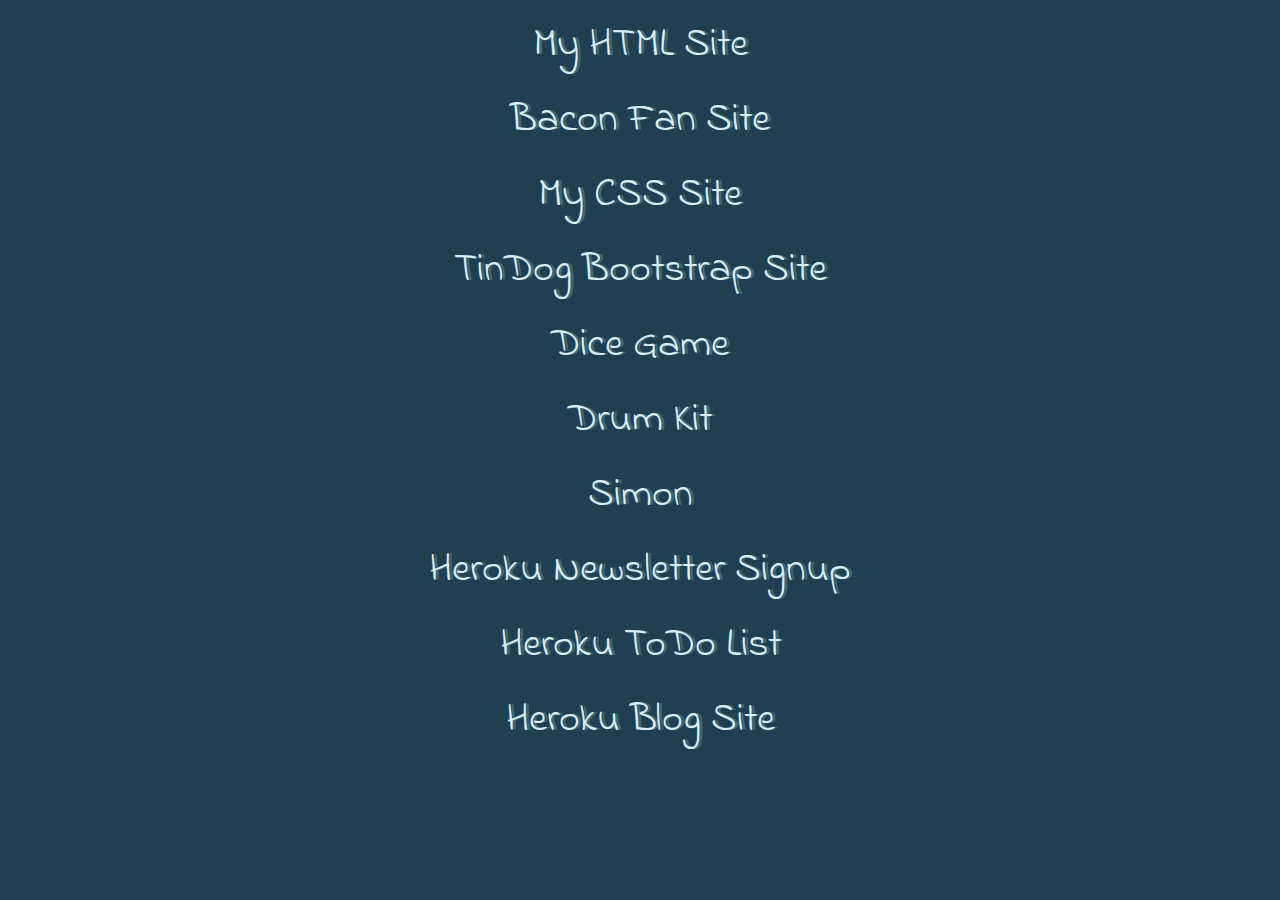
<file: index.html>
<!DOCTYPE html>
<html lang="en" dir="ltr">

<head>
  <meta charset="utf-8">
  <title>Index</title>
  <link rel="stylesheet" href="styles.css">
  <link href="https://fonts.googleapis.com/css?family=Indie+Flower|Lobster" rel="stylesheet">

</head>

<body>
  <p>
    <a href="MyHTMLSite/index.html">My HTML Site</a>
  </p>
  <p>
    <a href="BaconFanSite/index.html">Bacon Fan Site</a>
  </p>
  <p>
    <a href="MyCSSSite/index.html">My CSS Site</a>
  </p>
  <p>
    <a href="TinDog/index.html">TinDog Bootstrap Site</a>
  </p>
  <p>
    <a href="DiceGame/dicee.html">Dice Game</a>
  </p>
  <p>
    <a href="DrumKit/index.html">Drum Kit</a>
  </p>
  <p>
    <a href="Simon/index.html">Simon</a>
  </p>
  <p>
    <a href="https://fathomless-shore-08985.herokuapp.com/">Heroku Newsletter Signup</a>
  </p>
  <p>
    <a href="https://afternoon-earth-05042.herokuapp.com/">Heroku ToDo List</a>
  </p>
  <p>
    <a href="https://vast-ravine-88689.herokuapp.com/">Heroku Blog Site</a>
  </p>
</body>

</html>
</file>
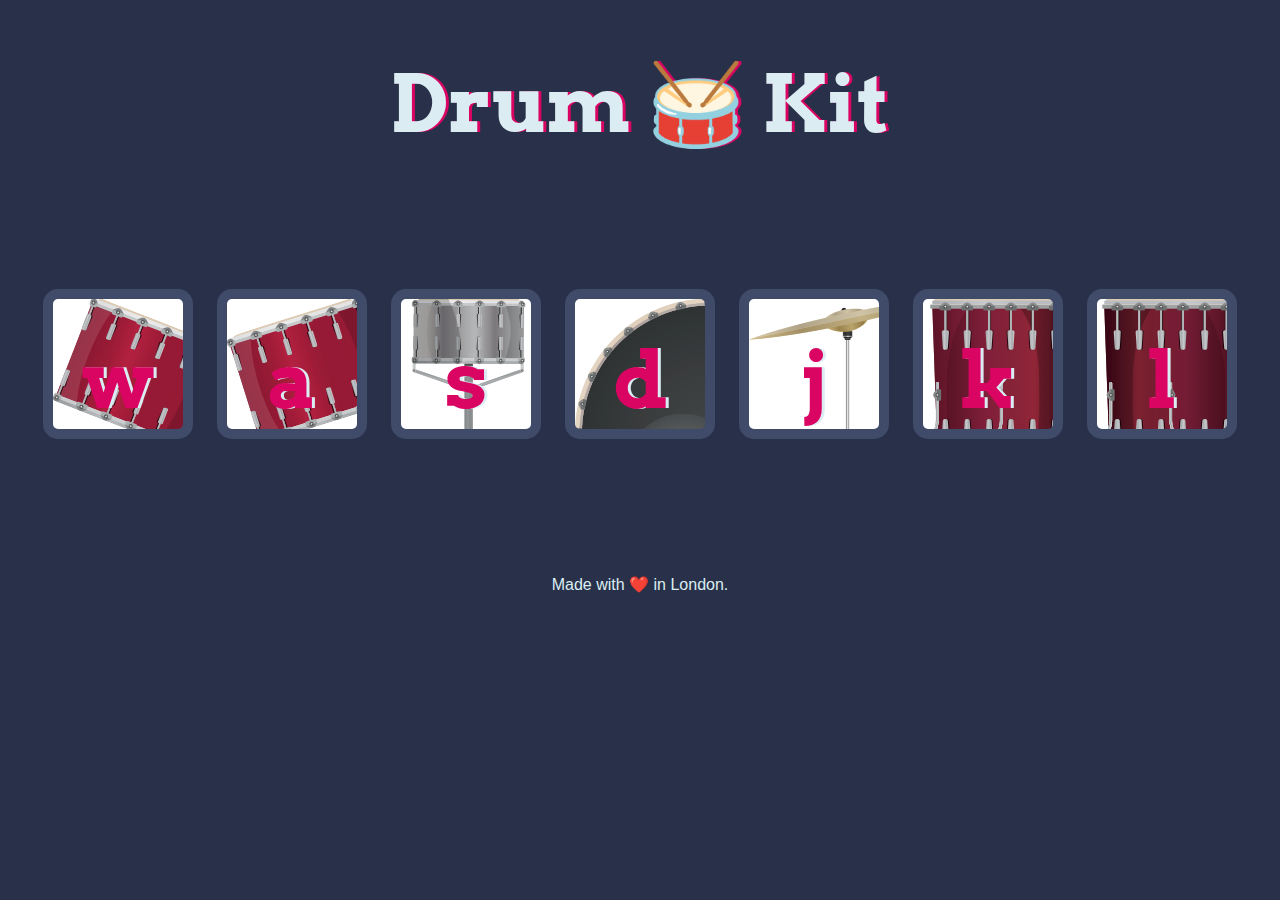
<file: DrumKit/index.html>
<!DOCTYPE html>
<html lang="en" dir="ltr">

<head>
  <meta charset="utf-8">
  <title>Drum Kit</title>
  <link rel="stylesheet" href="styles.css">
  <link href="https://fonts.googleapis.com/css?family=Arvo" rel="stylesheet">
</head>

<body>

  <h1 id="title">Drum 🥁 Kit</h1>
  <div class="set">
    <button class="w drum">w</button>
    <button class="a drum">a</button>
    <button class="s drum">s</button>
    <button class="d drum">d</button>
    <button class="j drum">j</button>
    <button class="k drum">k</button>
    <button class="l drum">l</button>
  </div>


  <footer>
    Made with ❤️ in London.
  </footer>

  <script src="index.js" charset="utf-8"></script>
</body>

</html>
</file>
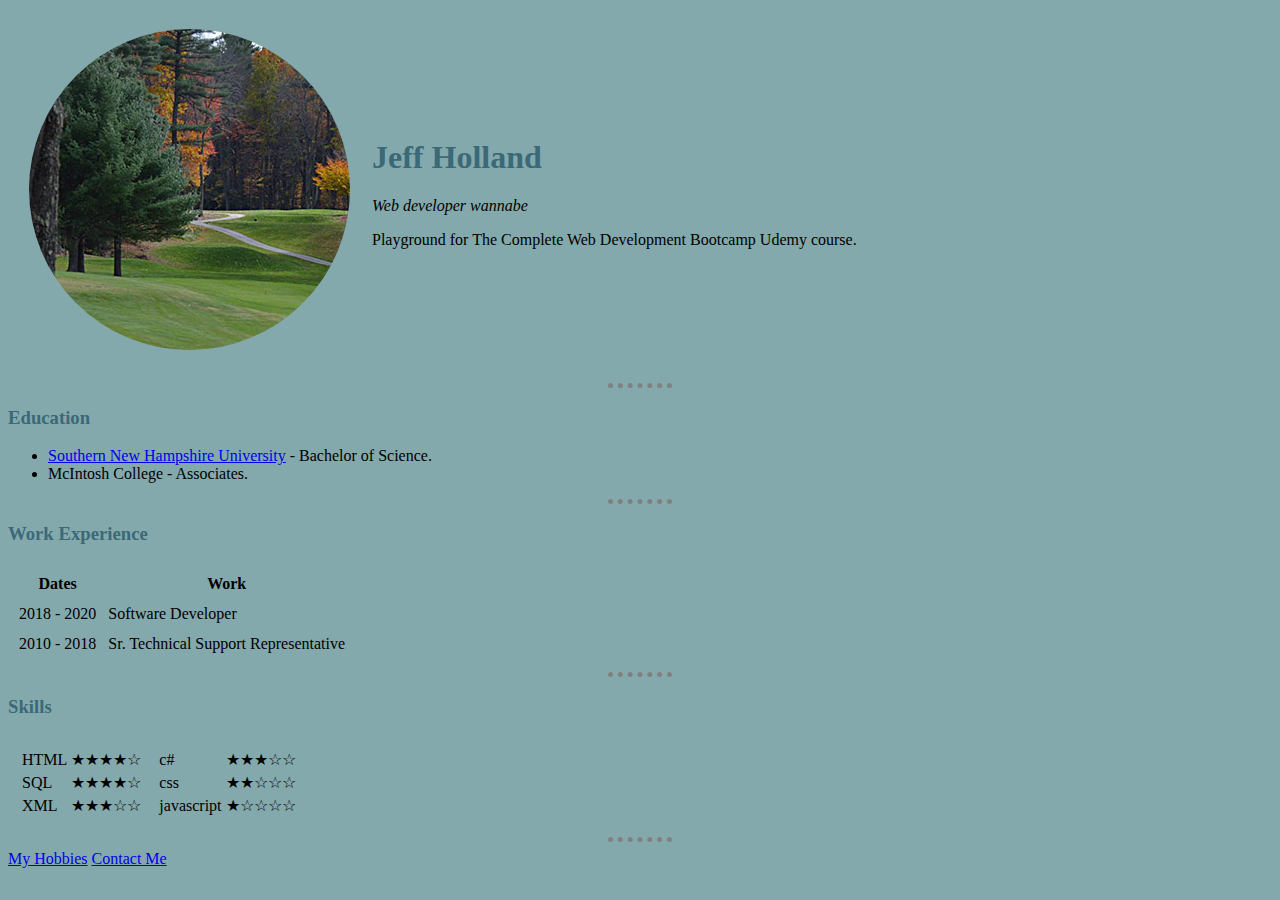
<file: MyHTMLSite/index.html>
<!DOCTYPE html>
<html lang="en" dir="ltr">

<head>
  <meta charset="utf-8">
  <title>Jeff's Personal Site</title>
  <link rel="stylesheet" href="css/styles.css">
</head>

<body>
  <table cellspacing="20">
    <tr>
      <td><a href="https://www.rochestercc.com/"><img src="images/fairway-circle.png" alt="Can't find image"></a></td>
      <td>
        <h1>Jeff Holland</h1>
        <p><em>Web developer wannabe</em></p>
        <p>Playground for The Complete Web Development Bootcamp Udemy course.</p>
      </td>
    </tr>
  </table>
  <hr>
  <h3>Education</h3>
  <ul>
    <li><a href="https://www.snhu.edu/">Southern New Hampshire University</a> - Bachelor of Science.</li>
    <li>McIntosh College - Associates.</li>
  </ul>
  <hr>
  <h3>Work Experience</h3>
  <table cellspacing="10">
    <thead>
      <tr>
        <th>Dates</th>
        <th>Work</th>
      </tr>
    </thead>
    <tbody>
      <tr>
        <td>2018 - 2020</td>
        <td>Software Developer</td>
      </tr>
      <tr>
        <td>2010 - 2018</td>
        <td>Sr. Technical Support Representative</td>
      </tr>
    </tbody>
    <tfoot>

    </tfoot>
  </table>
  <hr>
  <h3>Skills</h3>
  <table cellspacing="10">
    <tr>
      <td>
        <table>
          <tr>
            <td>HTML</td>
            <td>★★★★☆</td>
          </tr>
          <tr>
            <td>SQL</td>
            <td>★★★★☆</td>
          </tr>
          <tr>
            <td>XML</td>
            <td>★★★☆☆</td>
          </tr>
        </table>
      </td>
      <td>
        <table>
          <tr>
            <td>c#</td>
            <td>★★★☆☆</td>
          </tr>
          <tr>
            <td>css</td>
            <td>★★☆☆☆</td>
          </tr>
          <tr>
            <td>javascript</td>
            <td>★☆☆☆☆</td>
          </tr>
        </table>
      </td>
    </tr>
  </table>
  <hr>
  <a href="hobbies.html">My Hobbies</a>
  <a href="contact-me.html">Contact Me</a>
</body>

</html>
</file>
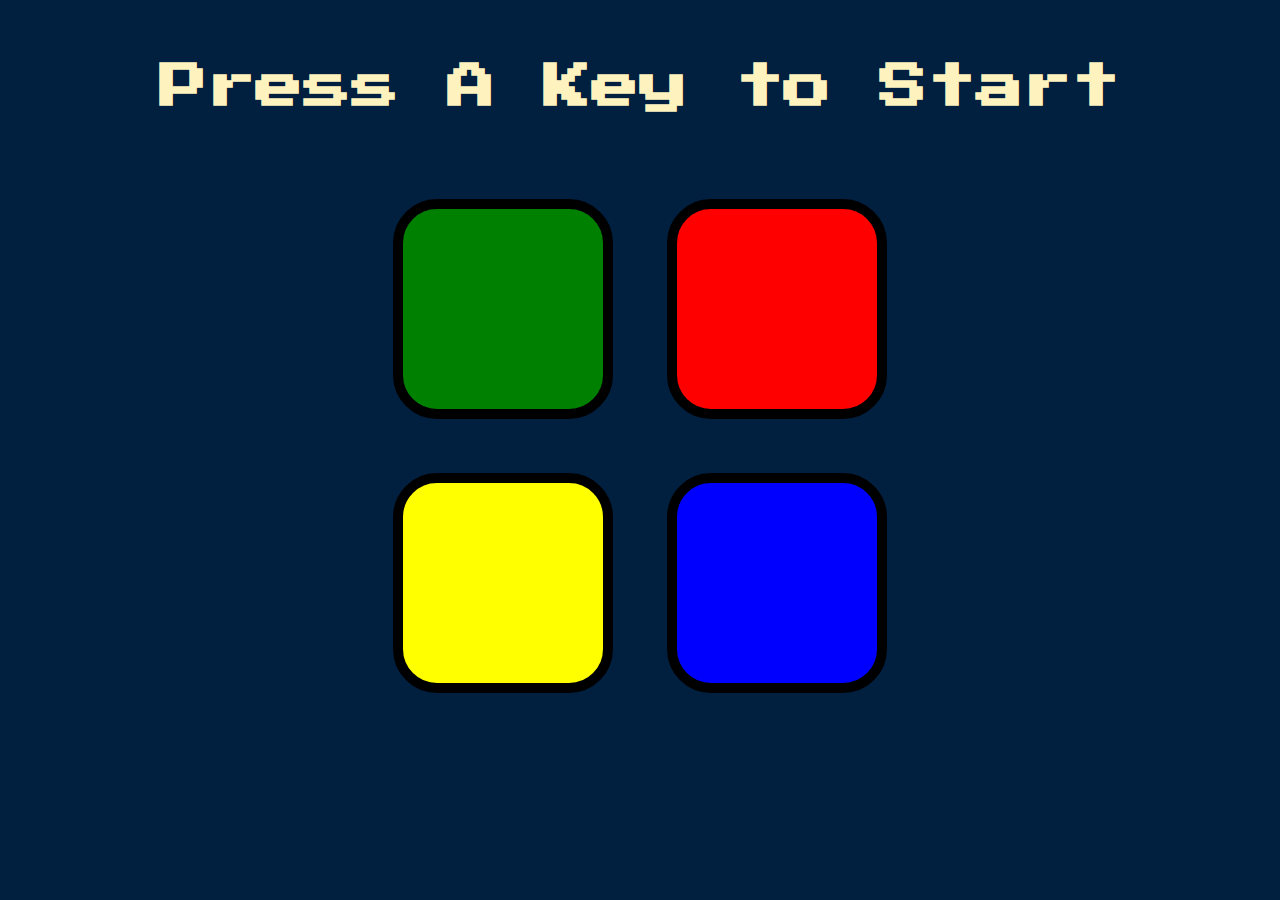
<file: Simon/index.html>
<!DOCTYPE html>
<html lang="en" dir="ltr">

<head>
  <meta charset="utf-8">
  <title>Simon</title>
  <link rel="stylesheet" href="styles.css">
  <link href="https://fonts.googleapis.com/css?family=Press+Start+2P" rel="stylesheet">
</head>

<body>
  <h1 id="level-title">Press A Key to Start</h1>
  <div class="container">
    <div lass="row">

      <div type="button" id="green" class="btn green">

      </div>

      <div type="button" id="red" class="btn red">

      </div>
    </div>

    <div class="row">

      <div type="button" id="yellow" class="btn yellow">

      </div>
      <div type="button" id="blue" class="btn blue">

      </div>

    </div>

  </div>

  <script src="https://ajax.googleapis.com/ajax/libs/jquery/3.5.1/jquery.min.js"></script>
  <script src="game.js" charset="utf-8"></script>
</body>

</html>
</file>
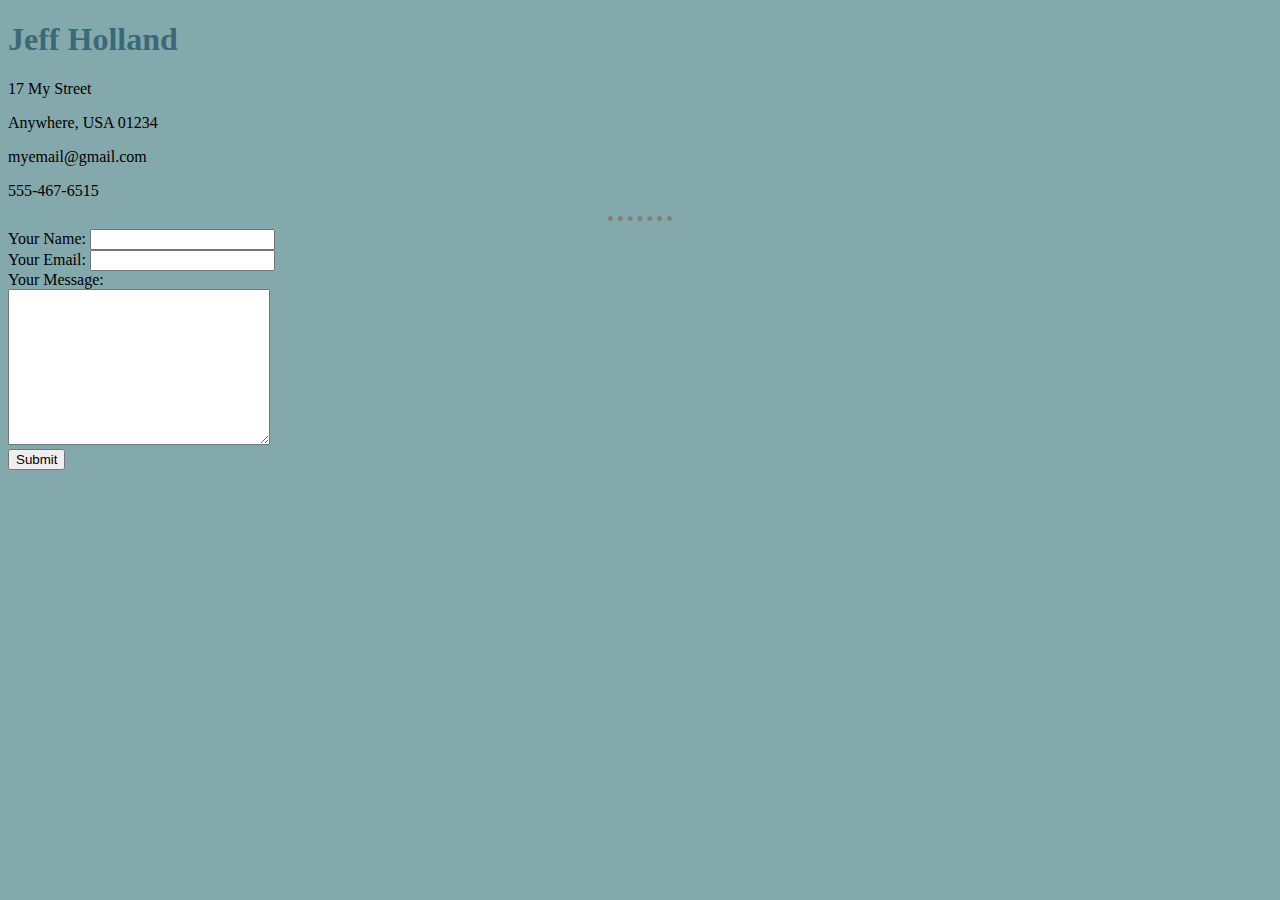
<file: MyHTMLSite/contact-me.html>
<!DOCTYPE html>
<html lang="en" dir="ltr">
  <head>
    <meta charset="utf-8">
    <title>Contact Me</title>
    <link rel="stylesheet" href="css/styles.css">
  </head>
  <body>
    <h1>Jeff Holland</h1>
    <p>17 My Street</p>
    <p>Anywhere, USA  01234</p>
    <p>myemail@gmail.com</p>
    <p>555-467-6515</p>
    <hr>
    <form enctype="text/plain" action="mailto:me@me.com" method="post">
      <label>Your Name:</label>
      <input type="text" name="yourName" value=""><br>
      <label>Your Email:</label>
      <input type="email" name="yourEmail" value=""><br>
      <label>Your Message:</label><br>
      <textarea name="yourMessage" rows="10" cols="30"></textarea><br>
      <input type="submit" name="">
    </form>
  </body>
</html>
</file>
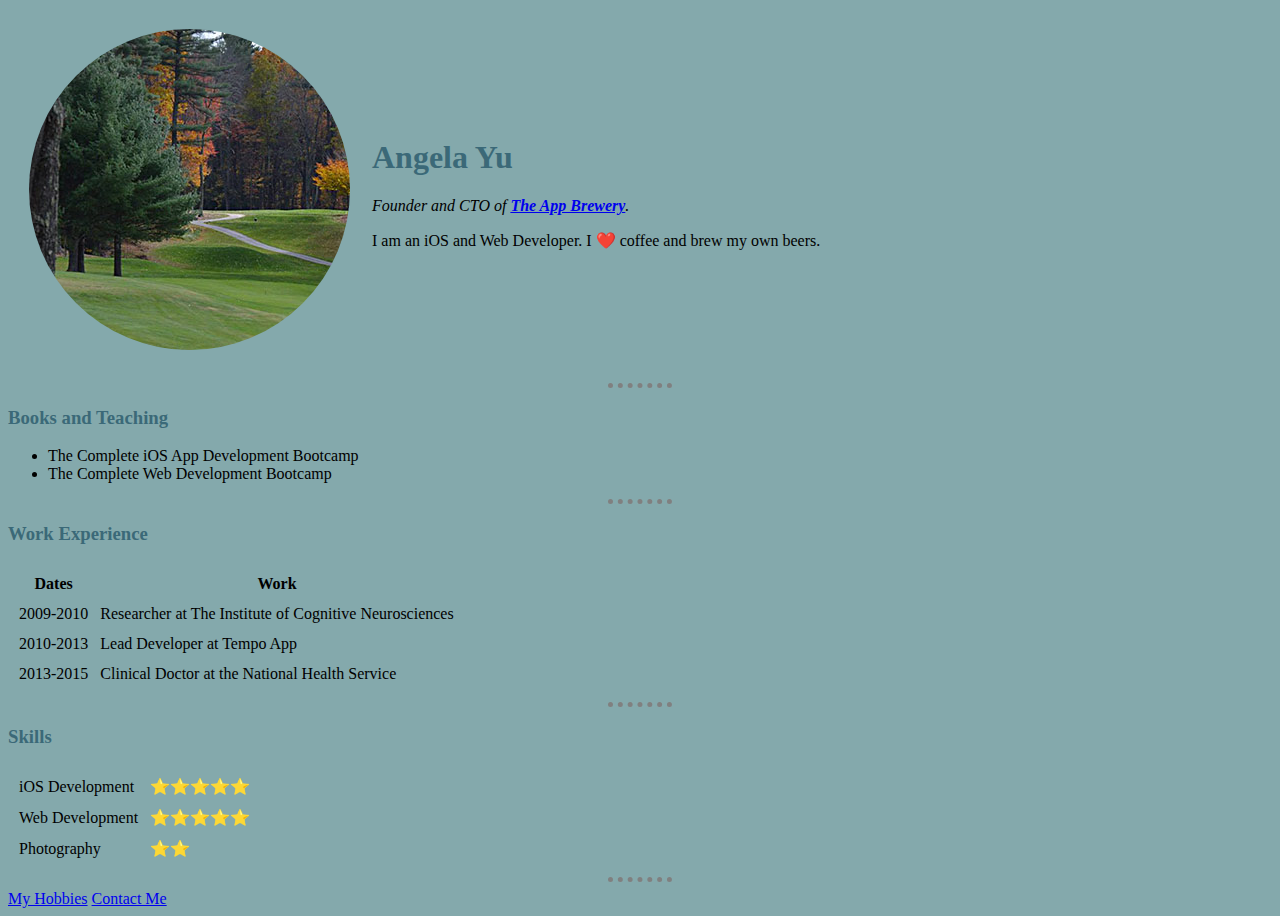
<file: MyHTMLSite/Debugging Problem 1.html>
<!DOCTYPE html>
<html>
  <head>
    <meta charset="utf-8">
    <title>Angela's Personal Site</title>
    <link rel="stylesheet" href="css/styles.css">
  </head>

  <body>
    <table cellspacing="20">
      <tr>
        <td><img src="images/fairway-circle.png" alt="angela profile picture"></td>
        <td><h1>Angela Yu</h1>
        <p><em>Founder and CTO of <strong><a href="https://www.appbrewery.co/">The App Brewery</a></strong>.</em></p>
        <p>I am an iOS and Web Developer. I ❤️ coffee and brew my own beers.</p></td>
      </tr>
    </table>
    <hr>
    <h3>Books and Teaching</h3>
    <ul>
      <li>The Complete iOS App Development Bootcamp</li>
      <li>The Complete Web Development Bootcamp</li>
    </ul>
    <hr>
    <h3>Work Experience</h3>
    <table cellspacing="10">
      <thead>
        <tr>
          <th>Dates</th>
          <th>Work</th>
        </tr>
      </thead>
      <tbody>
        <tr>
          <td>2009-2010</td>
          <td>Researcher at The Institute of Cognitive Neurosciences</td>
        </tr>
        <tr>
          <td>2010-2013</td>
          <td>Lead Developer at Tempo App</td>
        </tr>
        <tr>
          <td>2013-2015</td>
          <td>Clinical Doctor at the National Health Service</td>
        </tr>
      </tbody>
    </table>
    <hr>
    <h3>Skills</h3>
    <table cellspacing="10">
      <tr>
        <td>iOS Development</td>
        <td>⭐️⭐️⭐️⭐️⭐️</td>
      </tr>
      <tr>
        <td>Web Development</td>
        <td>⭐️⭐️⭐️⭐️⭐️</td>
      </tr>
      <tr>
        <td>Photography</td>
        <td>⭐️⭐️</td>
      </tr>
    </table>
    <hr>
    <a href="hobbies.html">My Hobbies</a>
    <a href="contact-me.html">Contact Me</a>
  </body>
</html>
</file>
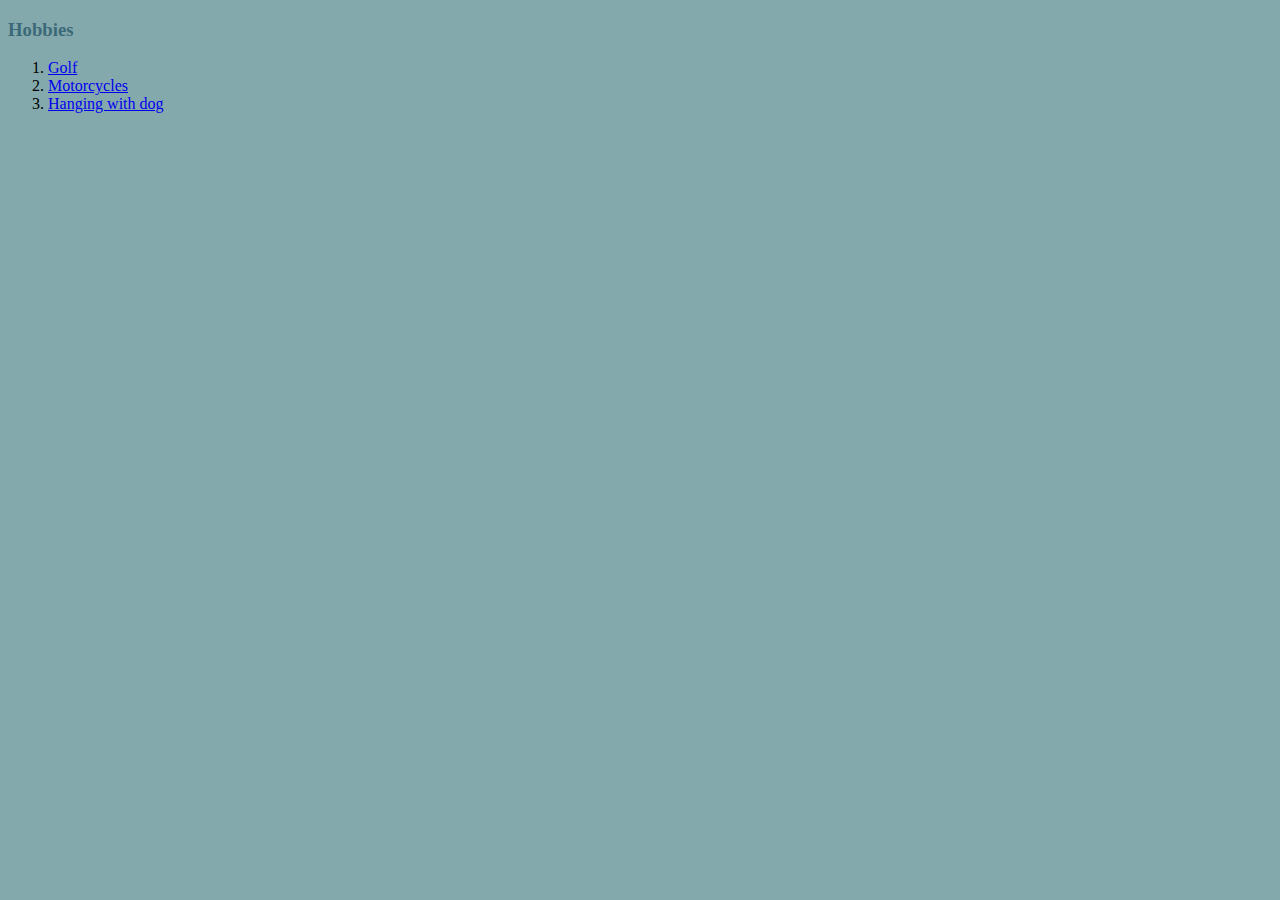
<file: MyHTMLSite/hobbies.html>
<!DOCTYPE html>
<html lang="en" dir="ltr">
  <head>
    <meta charset="utf-8">
    <title>My Hobbies</title>
    <link rel="stylesheet" href="css/styles.css">
  </head>
  <body>
    <h3>Hobbies</h3>
    <ol>
      <li><a href="images/golf.jpg">Golf</li></a>
      <li><a href="images/streetbob.jpg">Motorcycles</li></a>
      <li><a href="images/isis.jpg">Hanging with dog</li></a>
    </ol>
  </body>
</html>
</file>
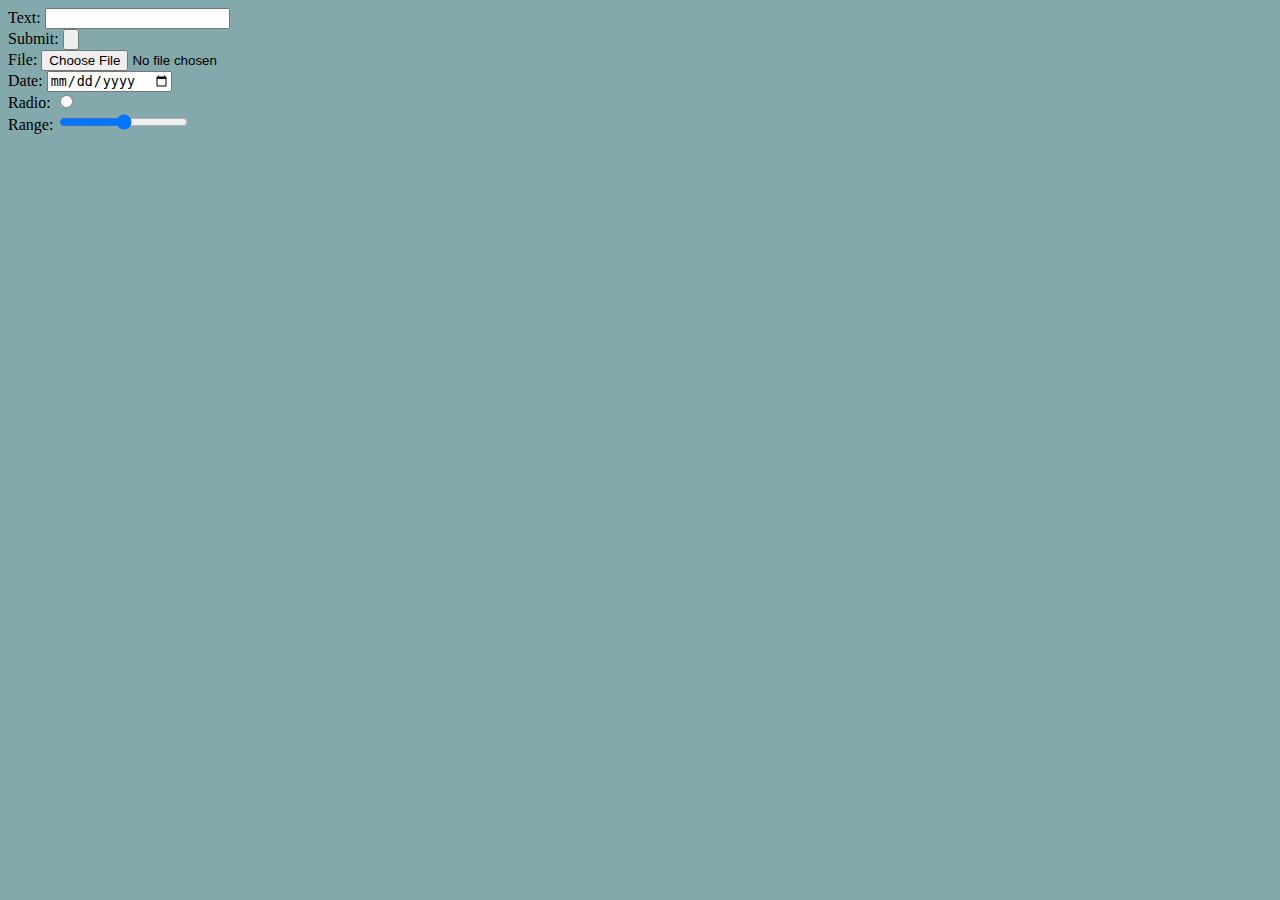
<file: MyHTMLSite/inputs.html>
<!DOCTYPE html>
<html lang="en" dir="ltr">
  <head>
    <meta charset="utf-8">
    <title>Contact Me</title>
    <link rel="stylesheet" href="css/styles.css">
  </head>
  <body>
    <form class="" action="index.html" method="post">
      <label for="">Text: </label>
      <input type="text" name="" value=""><br>
      <label for="">Submit: </label>
      <input type="submit" name="" value=""><br>
      <label for="">File: </label>
      <input type="file" name="" value=""><br>
      <label for="">Date: </label>
      <input type="date" name="" value=""><br>
      <label for="">Radio: </label>
      <input type="radio" name="" value=""><br>
      <label for="">Range: </label>
      <input type="range" name="" value=""><br>
    </form>
  </body>
</html>
</file>
<file: styles.css>
body {
  text-align: center;
  background-color: #204051;
}

a {
  font-size: 2.5rem;
  color: #DBEDF3;
  font-family: 'Indie Flower', cursive;
  text-shadow: 3px 0 #3b6978;
  text-decoration: none;
}

footer {
  color: #DBEDF3;
  font-family: sans-serif;
}
</file>
<file: DrumKit/styles.css>
body {
  text-align: center;
  background-color: #283149;
}

h1 {
  font-size: 5rem;
  color: #DBEDF3;
  font-family: "Arvo", cursive;
  text-shadow: 3px 0 #DA0463;

}

footer {
  color: #DBEDF3;
  font-family: sans-serif;
}

.w {
  background-image: url("images/tom1.png");
}

.a {
  background-image: url("images/tom2.png");
}

.s {
  background-image: url("images/snare.png");
}

.d {
  background-image: url("images/kick.png");
}

.j {
  background-image: url("images/crash.png");
}

.k {
  background-image: url("images/tom3.png");
}

.l {
  background-image: url("images/tom4.png");
}

.set {
  margin: 10% auto;
}

.game-over {
  background-color: red;
  opacity: 0.8;
}

.pressed {
  box-shadow: 0 3px 4px 0 #DBEDF3;
  opacity: 0.5;
}

.red {
  color: red;
}

.drum {
  outline: none;
  border: 10px solid #404B69;
  font-size: 5rem;
  font-family: 'Arvo', cursive;
  line-height: 2;
  font-weight: 900;
  color: #DA0463;
  text-shadow: 3px 0 #DBEDF3;
  border-radius: 15px;
  display: inline-block;
  width: 150px;
  height: 150px;
  text-align: center;
  margin: 10px;
  background-color: white;
}
</file>
<file: MyHTMLSite/css/styles.css>
body {
  background-color: #84a9ac;
}

h1 {
  color: #3b6978;
}

h3 {
  color: #3b6978;
}

hr {
  border-style: none;
  border-top-style: dotted;
  border-color: grey;
  border-width: 5px;
  width: 5%;
}
</file>
<file: Simon/styles.css>
body {
  text-align: center;
  background-color: #011F3F;
}

#level-title {
  font-family: 'Press Start 2P', cursive;
  font-size: 3rem;
  margin:  5%;
  color: #FEF2BF;
}

.container {
  display: block;
  width: 50%;
  margin: auto;

}

.btn {
  margin: 25px;
  display: inline-block;
  height: 200px;
  width: 200px;
  border: 10px solid black;
  border-radius: 20%;
}

.game-over {
  background-color: red;
  opacity: 0.8;
}

.red {
  background-color: red;
}

.green {
  background-color: green;
}

.blue {
  background-color: blue;
}

.yellow {
  background-color: yellow;
}

.pressed {
  box-shadow: 0 0 20px white;
  background-color: grey;
}
</file>
